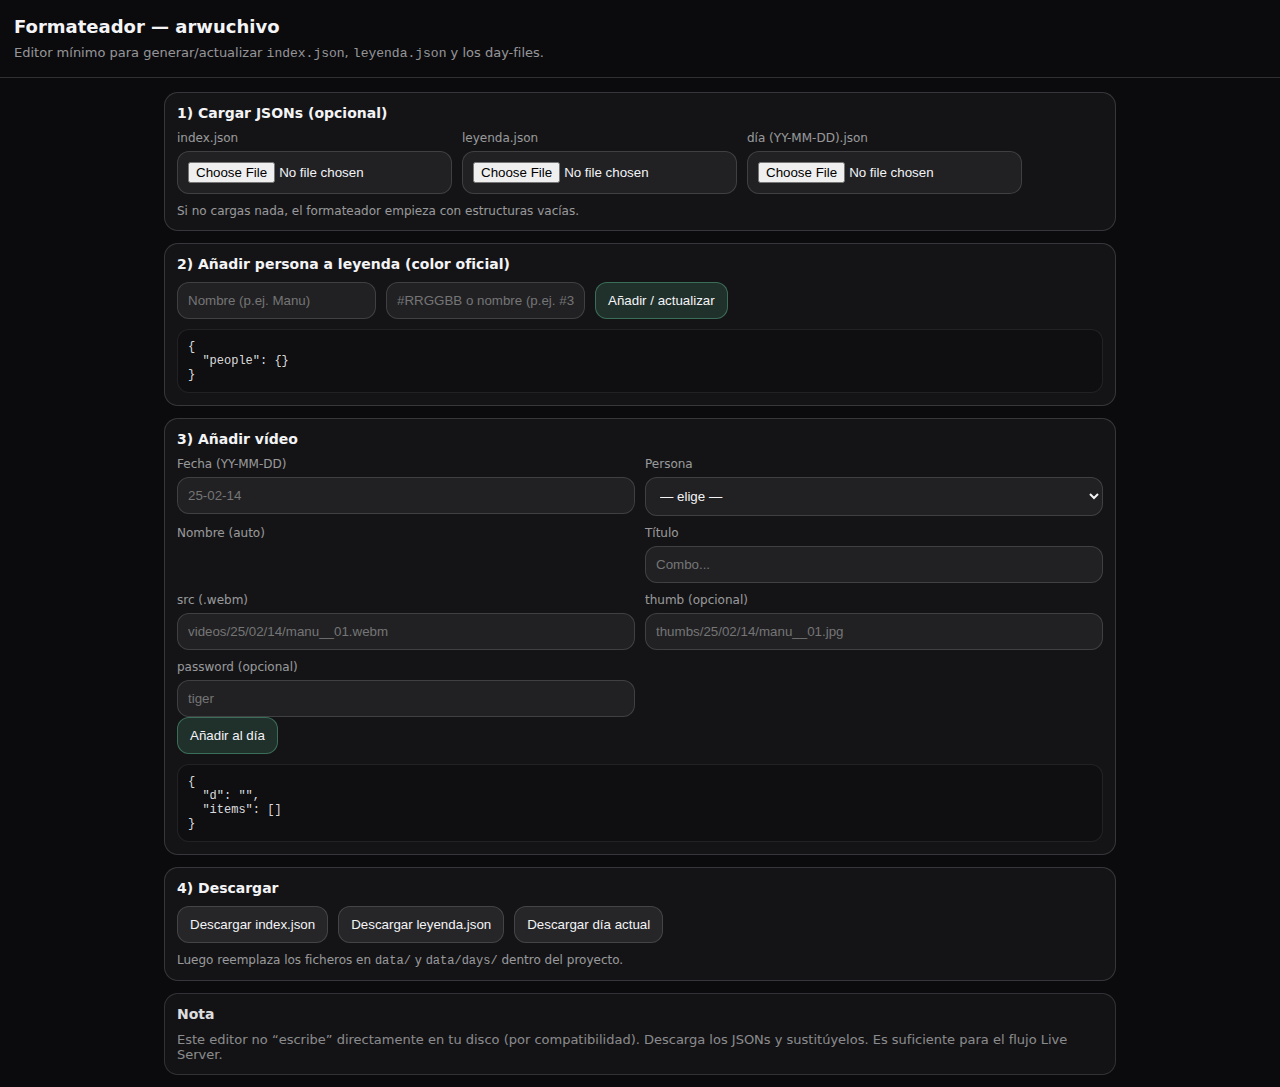
<file: formateador/index.html>
<!doctype html>
<html lang="es">
<head>
  <meta charset="utf-8" />
  <meta name="viewport" content="width=device-width,initial-scale=1" />
  <title>arwuchivo — formateador</title>
  <link rel="stylesheet" href="style.css" />
</head>
<body>
  <header class="top">
    <h1>Formateador — arwuchivo</h1>
    <p>Editor mínimo para generar/actualizar <code>index.json</code>, <code>leyenda.json</code> y los day-files.</p>
  </header>

  <main class="wrap">
    <section class="card">
      <h2>1) Cargar JSONs (opcional)</h2>
      <div class="row">
        <label>index.json <input id="fileIndex" type="file" accept="application/json" /></label>
        <label>leyenda.json <input id="fileLeyenda" type="file" accept="application/json" /></label>
        <label>día (YY-MM-DD).json <input id="fileDay" type="file" accept="application/json" /></label>
      </div>
      <div class="hint">Si no cargas nada, el formateador empieza con estructuras vacías.</div>
    </section>

    <section class="card">
      <h2>2) Añadir persona a leyenda (color oficial)</h2>
      <div class="row">
        <input id="personName" placeholder="Nombre (p.ej. Manu)" />
        <input id="personColor" placeholder="#RRGGBB o nombre (p.ej. #32CD32 o Gold)" />
        <button id="addPerson" class="btn primary" type="button">Añadir / actualizar</button>
      </div>
      <div id="peoplePreview" class="preview"></div>
    </section>

    <section class="card">
      <h2>3) Añadir vídeo</h2>
      <div class="grid2">
        <label>Fecha (YY-MM-DD) <input id="vDate" placeholder="25-02-14" /></label>
        <label>Persona <select id="vPerson"></select></label>
        <label id="vPersonCustomLabel">Nombre (auto) <input id="vPersonCustom" placeholder="p.ej. Trufa" hidden /></label>
        <label>Título <input id="vTitle" placeholder="Combo..." /></label>
        <label>src (.webm) <input id="vSrc" placeholder="videos/25/02/14/manu__01.webm" /></label>
        <label>thumb (opcional) <input id="vThumb" placeholder="thumbs/25/02/14/manu__01.jpg" /></label>
        <label>password (opcional) <input id="vPw" placeholder="tiger" /></label>
      </div>
      <div class="row">
        <button id="addVideo" class="btn primary" type="button">Añadir al día</button>
      </div>
      <div id="dayPreview" class="preview"></div>
    </section>

    <section class="card">
      <h2>4) Descargar</h2>
      <div class="row">
        <button id="dlIndex" class="btn" type="button">Descargar index.json</button>
        <button id="dlLeyenda" class="btn" type="button">Descargar leyenda.json</button>
        <button id="dlDay" class="btn" type="button">Descargar día actual</button>
      </div>
      <p class="hint">Luego reemplaza los ficheros en <code>data/</code> y <code>data/days/</code> dentro del proyecto.</p>
    </section>

    <section class="card subtle">
      <h2>Nota</h2>
      <p>
        Este editor no “escribe” directamente en tu disco (por compatibilidad). Descarga los JSONs y sustitúyelos.
        Es suficiente para el flujo Live Server.
      </p>
    </section>
  </main>

  <script type="module" src="formateador.js"></script>
</body>
</html>
</file>
<file: formateador/style.css>
:root{
  --bg:#0b0b0e;
  --fg:#f4f4f6;
  --muted:rgba(244,244,246,.6);
  --line:rgba(244,244,246,.16);
  --card:rgba(255,255,255,.04);
  --chip:rgba(255,255,255,.06);
}

*{box-sizing:border-box}
body{
  margin:0;
  background:var(--bg);
  color:var(--fg);
  font-family: system-ui, -apple-system, Segoe UI, Roboto, Helvetica, Arial, sans-serif;
}
.top{
  padding:16px 14px;
  border-bottom:1px solid var(--line);
}
h1{margin:0 0 8px 0; font-size:18px}
p{margin:0; color:var(--muted); font-size:13px}

.wrap{
  padding:14px;
  display:flex;
  flex-direction:column;
  gap:12px;
  max-width:980px;
  margin:0 auto;
}

.card{
  background:var(--card);
  border:1px solid var(--line);
  border-radius:14px;
  padding:12px;
}
.card.subtle{opacity:.9}

h2{margin:0 0 10px 0; font-size:14px}
.row{
  display:flex;
  gap:10px;
  flex-wrap:wrap;
  align-items:center;
}
.grid2{
  display:grid;
  gap:10px;
  grid-template-columns: repeat(2, minmax(0,1fr));
}
label{
  display:flex;
  flex-direction:column;
  gap:6px;
  font-size:12px;
  color:var(--muted);
}
input, select{
  padding:10px;
  border-radius:12px;
  border:1px solid rgba(255,255,255,.14);
  background:rgba(255,255,255,.06);
  color:var(--fg);
}
.btn{
  padding:10px 12px;
  border-radius:12px;
  border:1px solid rgba(255,255,255,.14);
  background:rgba(255,255,255,.08);
  color:var(--fg);
  cursor:pointer;
}
.btn.primary{border-color:rgba(124,255,192,.3); background:rgba(124,255,192,.12)}
.hint{margin-top:10px; color:var(--muted); font-size:12px}
.preview{
  margin-top:10px;
  padding:10px;
  background:rgba(0,0,0,.22);
  border-radius:12px;
  border:1px solid rgba(255,255,255,.08);
  font-family: ui-monospace, SFMono-Regular, Menlo, Monaco, Consolas, "Liberation Mono", monospace;
  font-size:12px;
  white-space:pre-wrap;
  color:rgba(244,244,246,.9);
}
@media (max-width:720px){
  .grid2{grid-template-columns: 1fr;}
}
</file>
